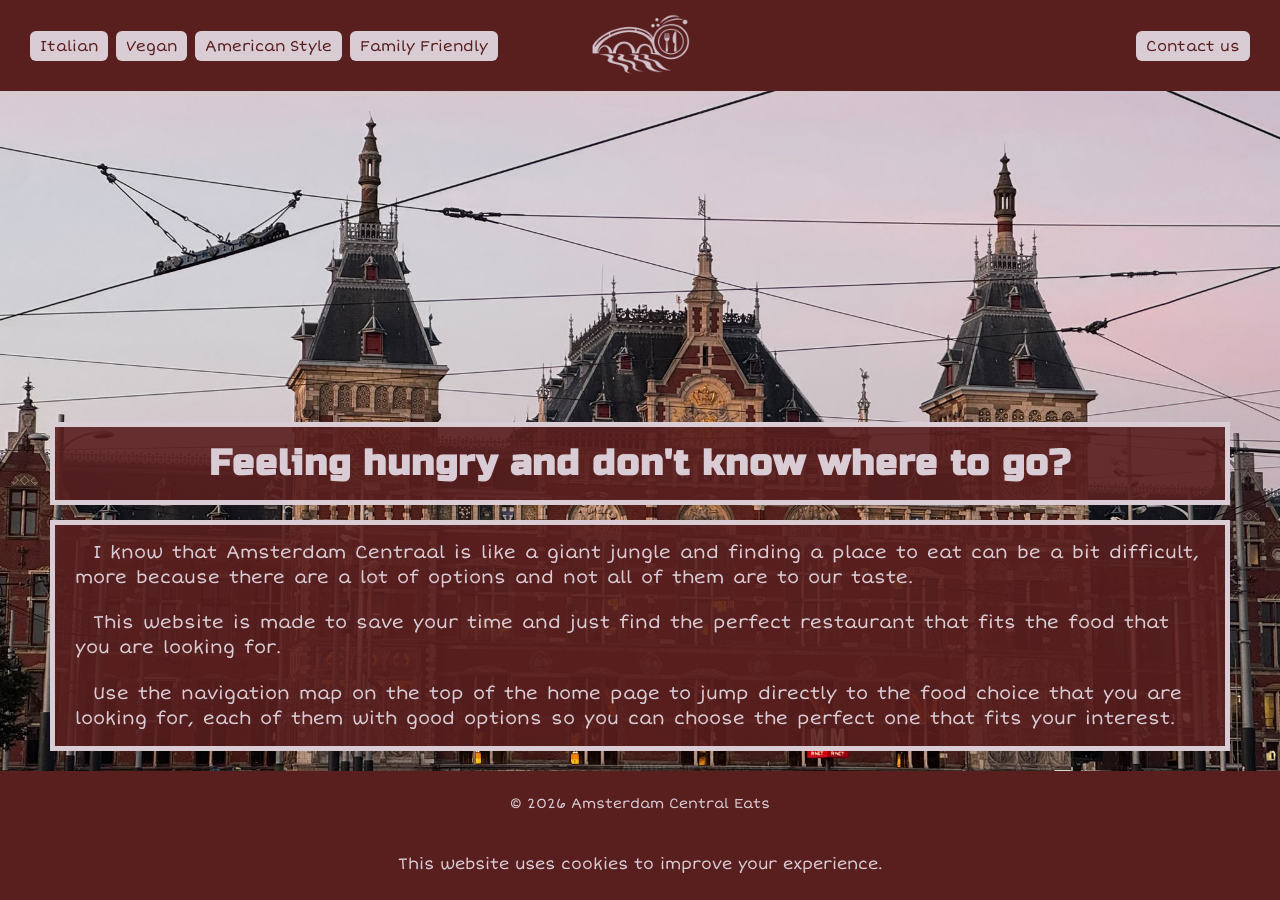
<file: index.html>
<!doctype html>
<html lang="en">
	<head>
		<meta charset="UTF-8" />
		<meta name="viewport" content="width=device-width, initial-scale=1.0" />
		<meta name="author" content="Esneider Vargas Jaime" />
		<title>Amsterdam Central Eats (Home Page)</title>
		<link rel="preconnect" href="https://fonts.googleapis.com" />
		<link rel="preconnect" href="https://fonts.gstatic.com" crossorigin />
		<link
			href="https://fonts.googleapis.com/css2?family=Russo+One&family=Short+Stack&display=swap"
			rel="stylesheet"
		/>
		<link rel="stylesheet" href="css/style.css" />
	</head>
	<body>
		<header>
			<nav class="menu">
				<ul>
					<li><a href="italian.html">Italian</a></li>
					<li><a href="vegan.html">Vegan</a></li>
					<li><a href="american.html">American Style</a></li>
					<li><a href="family.html">Family Friendly</a></li>
				</ul>
			</nav>
			<a href="index.html" class="logo">
				<img src="img/logo.png" alt="Logo of the website" />
			</a>

			<nav class="contact">
				<a href="contact.html">Contact us</a>
			</nav>
			<details class="mobile-menu">
				<summary>
					<span class="icon-open">&#9776;</span>
					<span class="icon-close">&#10005;</span>
				</summary>
				<nav class="mobile-links">
					<a href="index.html">Home</a>
					<a href="italian.html">Italian</a>
					<a href="vegan.html">Vegan</a>
					<a href="american.html">American Style</a>
					<a href="family.html">Family Friendly</a>
					<a href="contact.html">Contact Us</a>
				</nav>
			</details>
		</header>

		<main class="background home">
			<h1>Feeling hungry and don't know where to go?</h1>

			<article class="text">
				<p>
					I know that Amsterdam Centraal is like a giant jungle and finding a
					place to eat can be a bit difficult, more because there are a lot of
					options and not all of them are to our taste.
				</p>
				<p>
					This website is made to save your time and just find the perfect
					restaurant that fits the food that you are looking for.
				</p>
				<p>
					Use the navigation map on the top of the home page to jump directly to
					the food choice that you are looking for, each of them with good
					options so you can choose the perfect one that fits your interest.
				</p>
			</article>
			<nav class="home-menu">
				<a href="italian.html">Italian</a>
				<a href="vegan.html">Vegan</a>
				<a href="american.html">American Style</a>
				<a href="family.html">Family Friendly</a>
				<a href="contact.html">Contact us</a>
			</nav>
		</main>
		<footer>
			<p>&copy; 2026 Amsterdam Central Eats</p>
		</footer>
		<aside class="cookies">
			<p>This website uses cookies to improve your experience.</p>
		</aside>
	</body>
</html>
</file>
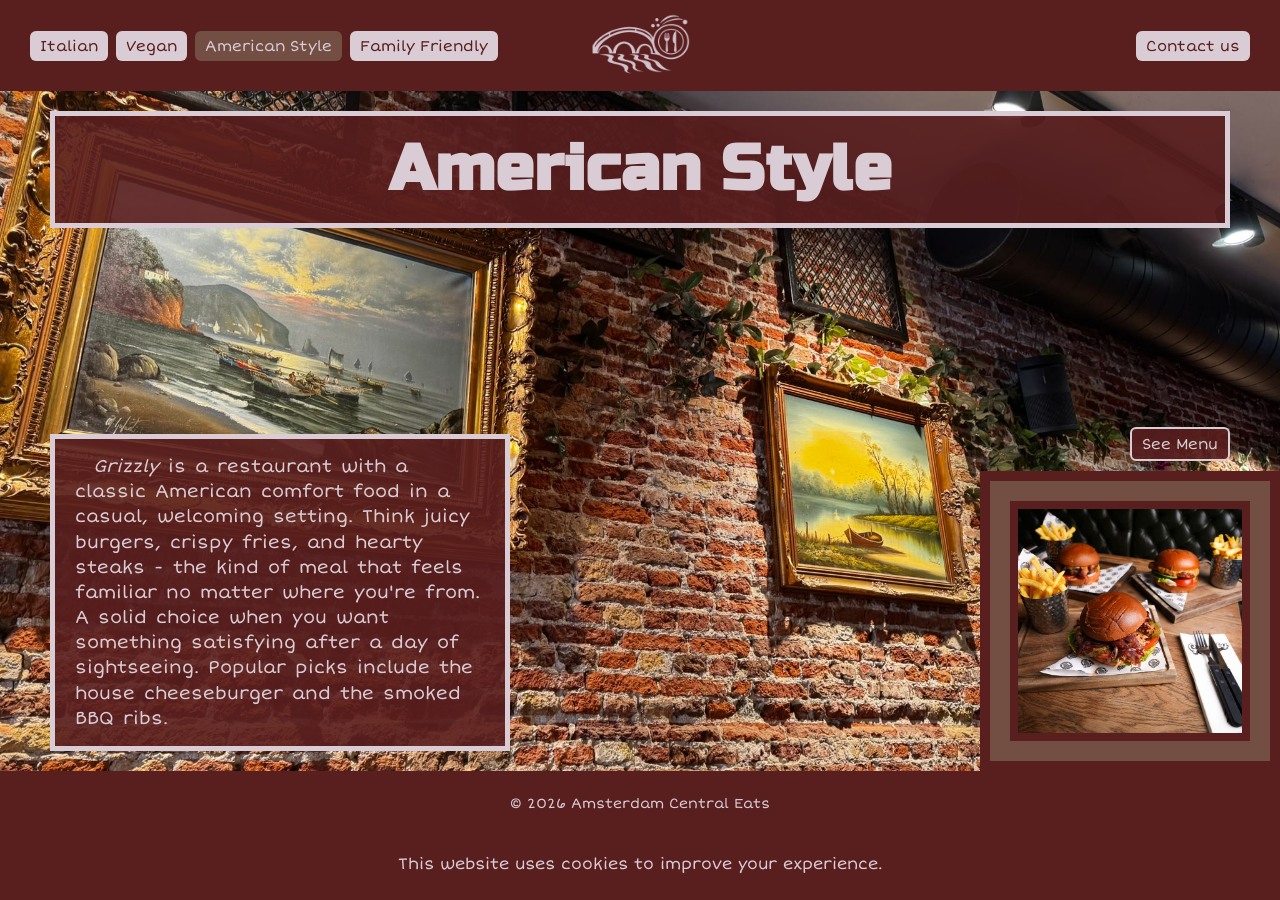
<file: american.html>
<!doctype html>
<html lang="en">
	<head>
		<meta charset="UTF-8" />
		<meta name="viewport" content="width=device-width, initial-scale=1.0" />
		<meta name="author" content="Esneider Vargas Jaime" />
		<title>Amsterdam Central Eats (American Style)</title>
		<link rel="preconnect" href="https://fonts.googleapis.com" />
		<link rel="preconnect" href="https://fonts.gstatic.com" crossorigin />
		<link
			href="https://fonts.googleapis.com/css2?family=Russo+One&family=Short+Stack&display=swap"
			rel="stylesheet"
		/>
		<link rel="stylesheet" href="css/style.css" />
	</head>
	<body>
		<header>
			<nav class="menu">
				<ul>
					<li><a href="italian.html">Italian</a></li>
					<li><a href="vegan.html">Vegan</a></li>
					<li><a href="american.html" class="active">American Style</a></li>
					<li><a href="family.html">Family Friendly</a></li>
				</ul>
			</nav>
			<a href="index.html" class="logo">
				<img src="img/logo.png" alt="Logo of the website" />
			</a>

			<nav class="contact">
				<a href="contact.html">Contact us</a>
			</nav>
			<details class="mobile-menu">
				<summary>
					<span class="icon-open">&#9776;</span>
					<span class="icon-close">&#10005;</span>
				</summary>
				<nav class="mobile-links">
					<a href="index.html">Home</a>
					<a href="italian.html">Italian</a>
					<a href="vegan.html">Vegan</a>
					<a href="american.html">American Style</a>
					<a href="family.html">Family Friendly</a>
					<a href="contact.html">Contact Us</a>
				</nav>
			</details>
		</header>

		<main class="background italian">
			<h1>American Style</h1>

			<section class="content">
				<article class="text">
					<p>
						<em>Grizzly</em> is a restaurant with a classic American comfort
						food in a casual, welcoming setting. Think juicy burgers, crispy
						fries, and hearty steaks - the kind of meal that feels familiar no
						matter where you're from. A solid choice when you want something
						satisfying after a day of sightseeing. Popular picks include the
						house cheeseburger and the smoked BBQ ribs.
					</p>
				</article>

				<aside class="plate">
					<a
						href="https://www.thefork.nl/restaurant/grizzly-r867643/menu"
						target="_blank"
						class="see-menu"
						>See Menu</a
					>

					<figure class="square">
						<img
							src="img/burgers.png"
							alt="Burgers and fries at Grizzly"
							title="Burgers and fries at Grizzly. &copy;"
						/>
					</figure>
				</aside>
			</section>
		</main>
		<footer>
			<p>&copy; 2026 Amsterdam Central Eats</p>
		</footer>
		<aside class="cookies">
			<p>This website uses cookies to improve your experience.</p>
		</aside>
	</body>
</html>
</file>
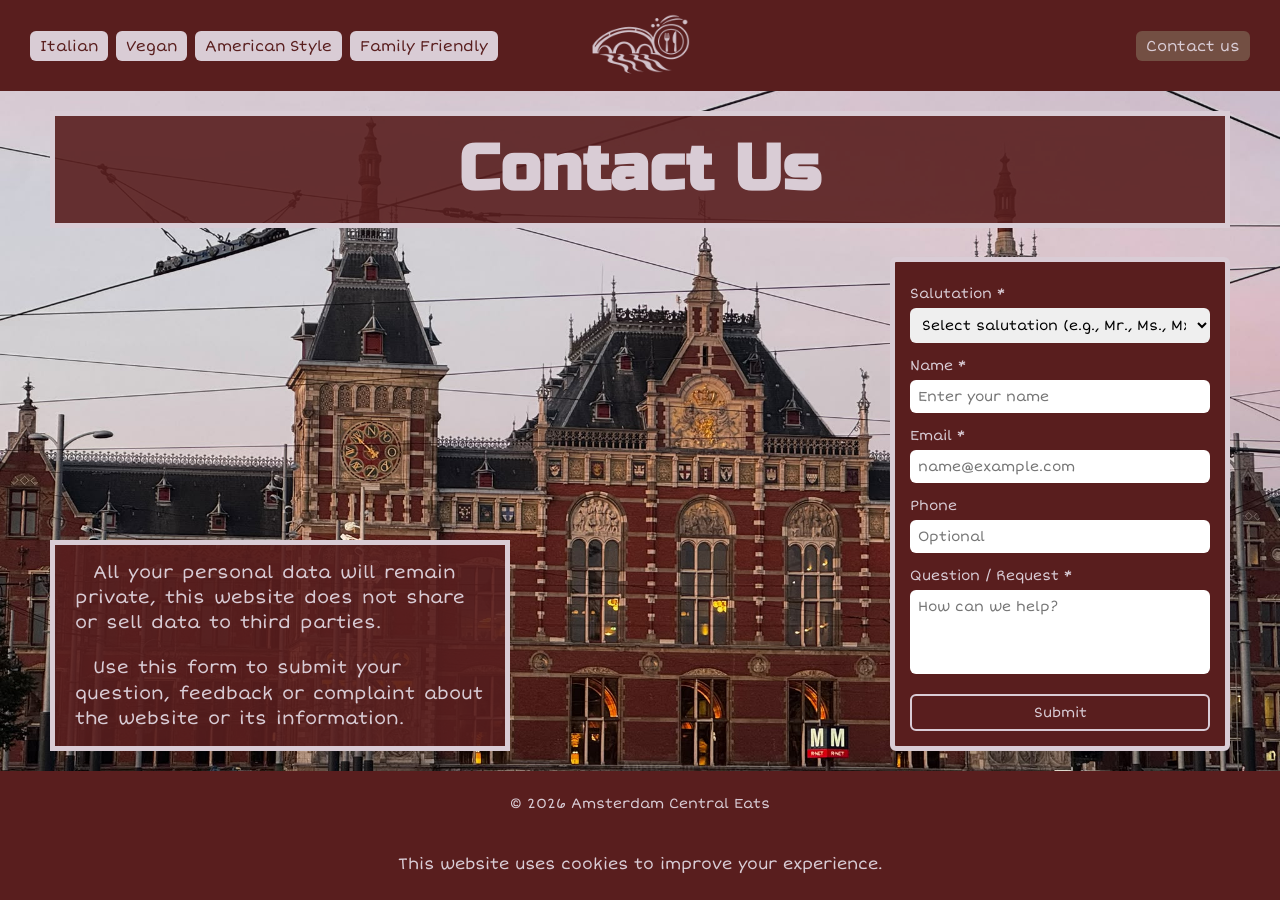
<file: contact.html>
<!doctype html>
<html lang="en">
	<head>
		<meta charset="UTF-8" />
		<meta name="viewport" content="width=device-width, initial-scale=1.0" />
		<meta name="author" content="Esneider Vargas Jaime" />
		<title>Amsterdam Central Eats (Contact Us)</title>
		<link rel="preconnect" href="https://fonts.googleapis.com" />
		<link rel="preconnect" href="https://fonts.gstatic.com" crossorigin />
		<link
			href="https://fonts.googleapis.com/css2?family=Russo+One&family=Short+Stack&display=swap"
			rel="stylesheet"
		/>
		<link rel="stylesheet" href="css/style.css" />
	</head>
	<body>
		<header>
			<nav class="menu">
				<ul>
					<li><a href="italian.html">Italian</a></li>
					<li><a href="vegan.html">Vegan</a></li>
					<li><a href="american.html">American Style</a></li>
					<li><a href="family.html">Family Friendly</a></li>
				</ul>
			</nav>
			<a href="index.html" class="logo">
				<img src="img/logo.png" alt="Logo of the website" />
			</a>

			<nav class="contact">
				<a href="contact.html" class="active">Contact us</a>
			</nav>
			<details class="mobile-menu">
				<summary>
					<span class="icon-open">&#9776;</span>
					<span class="icon-close">&#10005;</span>
				</summary>
				<nav class="mobile-links">
					<a href="index.html">Home</a>
					<a href="italian.html">Italian</a>
					<a href="vegan.html">Vegan</a>
					<a href="american.html">American Style</a>
					<a href="family.html">Family Friendly</a>
					<a href="contact.html">Contact Us</a>
				</nav>
			</details>
		</header>

		<main class="background italian contact-page">
			<h1>Contact Us</h1>

			<section class="content">
				<article class="text">
					<p>
						All your personal data will remain private, this website does not
						share or sell data to third parties.
					</p>

					<p>
						Use this form to submit your question, feedback or complaint about
						the website or its information.
					</p>
				</article>

				<form class="form" action="#" method="post">
					<label for="salutation">Salutation *</label>

					<select id="salutation" name="salutation" required>
						<option value="">Select salutation (e.g., Mr., Ms., Mx.)</option>
						<option value="mr">Mr.</option>
						<option value="ms">Ms.</option>
						<option value="mx">Mx.</option>
					</select>

					<label for="name">Name *</label>
					<input
						type="text"
						id="name"
						name="name"
						placeholder="Enter your name"
						required
					/>

					<label for="email">Email *</label>
					<input
						type="email"
						id="email"
						name="email"
						placeholder="name@example.com"
						required
					/>

					<label for="phone">Phone</label>
					<input type="tel" id="phone" name="phone" placeholder="Optional" />

					<label for="message">Question / Request *</label>
					<textarea
						id="message"
						name="message"
						rows="4"
						placeholder="How can we help?"
						required
					></textarea>

					<button type="submit">Submit</button>
				</form>
			</section>
		</main>
		<footer>
			<p>&copy; 2026 Amsterdam Central Eats</p>
		</footer>
		<aside class="cookies">
			<p>This website uses cookies to improve your experience.</p>
		</aside>
	</body>
</html>
</file>
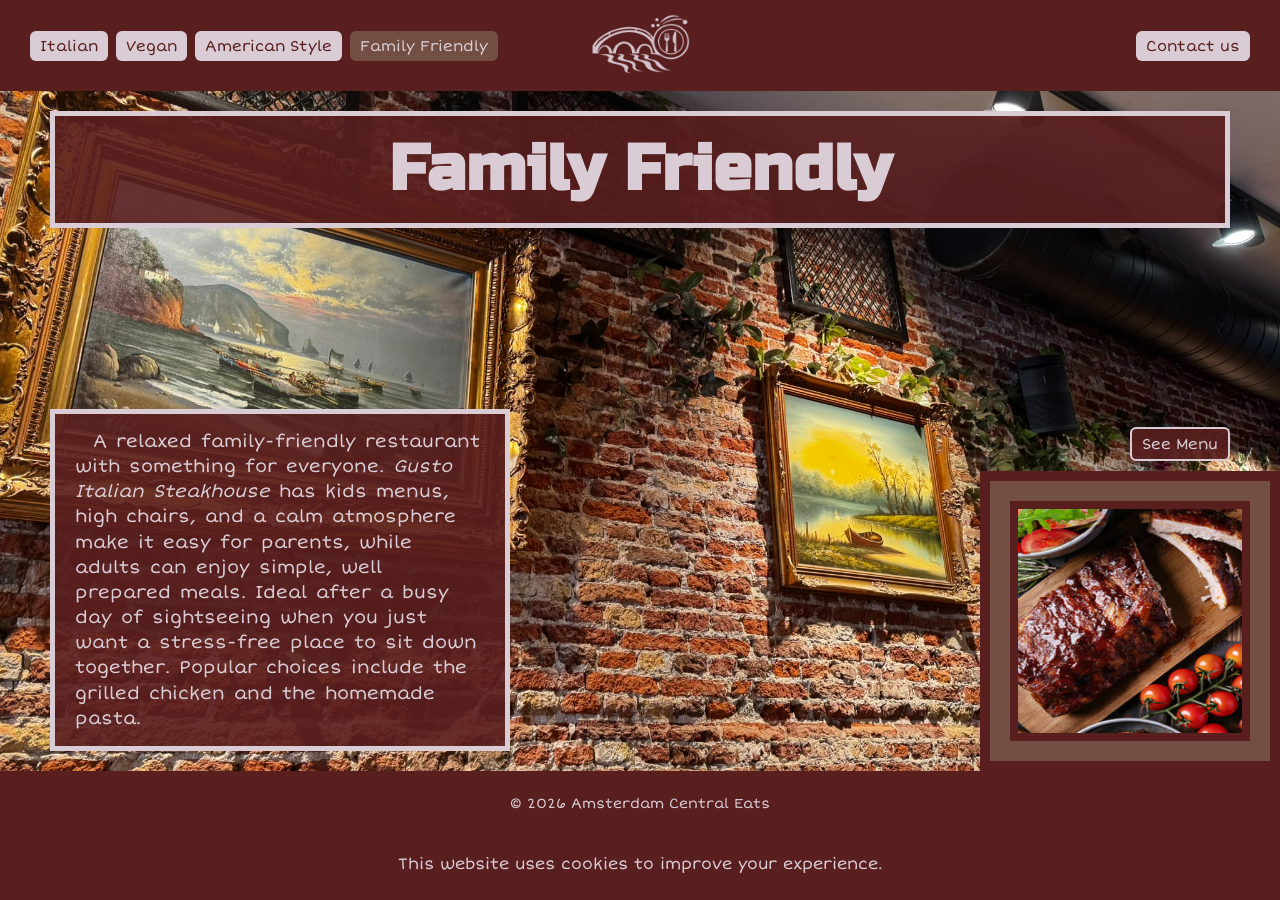
<file: family.html>
<!doctype html>
<html lang="en">
	<head>
		<meta charset="UTF-8" />
		<meta name="viewport" content="width=device-width, initial-scale=1.0" />
		<meta name="author" content="Esneider Vargas Jaime" />
		<title>Amsterdam Central Eats (Family Friendly)</title>
		<link rel="preconnect" href="https://fonts.googleapis.com" />
		<link rel="preconnect" href="https://fonts.gstatic.com" crossorigin />
		<link
			href="https://fonts.googleapis.com/css2?family=Russo+One&family=Short+Stack&display=swap"
			rel="stylesheet"
		/>
		<link rel="stylesheet" href="css/style.css" />
	</head>
	<body>
		<header>
			<nav class="menu">
				<ul>
					<li><a href="italian.html">Italian</a></li>
					<li><a href="vegan.html">Vegan</a></li>
					<li><a href="american.html">American Style</a></li>
					<li><a href="family.html" class="active">Family Friendly</a></li>
				</ul>
			</nav>
			<a href="index.html" class="logo">
				<img src="img/logo.png" alt="Logo of the website" />
			</a>

			<nav class="contact">
				<a href="contact.html">Contact us</a>
			</nav>
			<details class="mobile-menu">
				<summary>
					<span class="icon-open">&#9776;</span>
					<span class="icon-close">&#10005;</span>
				</summary>
				<nav class="mobile-links">
					<a href="index.html">Home</a>
					<a href="italian.html">Italian</a>
					<a href="vegan.html">Vegan</a>
					<a href="american.html">American Style</a>
					<a href="family.html">Family Friendly</a>
					<a href="contact.html">Contact Us</a>
				</nav>
			</details>
		</header>

		<main class="background italian">
			<h1>Family Friendly</h1>

			<section class="content">
				<article class="text">
					<p>
						A relaxed family-friendly restaurant with something for everyone.
						<em>Gusto Italian Steakhouse</em> has kids menus, high chairs, and a
						calm atmosphere make it easy for parents, while adults can enjoy
						simple, well prepared meals. Ideal after a busy day of sightseeing
						when you just want a stress-free place to sit down together. Popular
						choices include the grilled chicken and the homemade pasta.
					</p>
				</article>

				<aside class="plate">
					<a
						href="https://gustoitalian.nl/Menu-gusto-italian.php"
						target="_blank"
						class="see-menu"
						>See Menu</a
					>

					<figure class="square">
						<img
							src="img/ribs.jpg"
							alt="Grilled ribs at Gusto Italian Steakhouse"
							title="Grilled ribs at Gusto Italian Steakhouse. &copy;"
						/>
					</figure>
				</aside>
			</section>
		</main>
		<footer>
			<p>&copy; 2026 Amsterdam Central Eats</p>
		</footer>
		<aside class="cookies">
			<p>This website uses cookies to improve your experience.</p>
		</aside>
	</body>
</html>
</file>
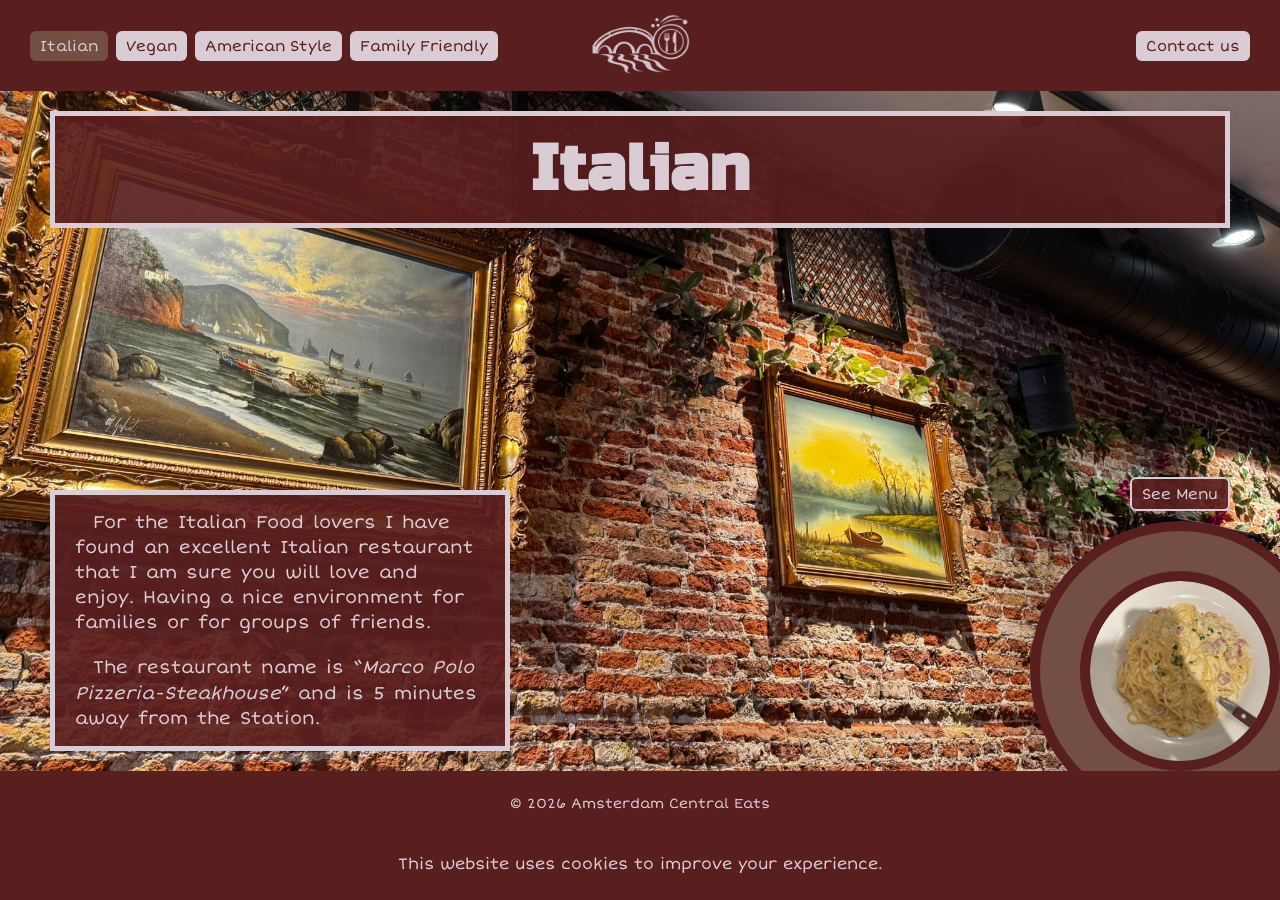
<file: italian.html>
<!doctype html>
<html lang="en">
	<head>
		<meta charset="UTF-8" />
		<meta name="viewport" content="width=device-width, initial-scale=1.0" />
		<meta name="author" content="Esneider Vargas Jaime" />
		<title>Amsterdam Central Eats (Italian)</title>
		<link rel="preconnect" href="https://fonts.googleapis.com" />
		<link rel="preconnect" href="https://fonts.gstatic.com" crossorigin />
		<link
			href="https://fonts.googleapis.com/css2?family=Russo+One&family=Short+Stack&display=swap"
			rel="stylesheet"
		/>
		<link rel="stylesheet" href="css/style.css" />
	</head>
	<body>
		<header>
			<nav class="menu">
				<ul>
					<li><a href="italian.html" class="active">Italian</a></li>
					<li><a href="vegan.html">Vegan</a></li>
					<li><a href="american.html">American Style</a></li>
					<li><a href="family.html">Family Friendly</a></li>
				</ul>
			</nav>
			<a href="index.html" class="logo">
				<img src="img/logo.png" alt="Logo of the website" />
			</a>

			<nav class="contact">
				<a href="contact.html">Contact us</a>
			</nav>
			<details class="mobile-menu">
				<summary>
					<span class="icon-open">&#9776;</span>
					<span class="icon-close">&#10005;</span>
				</summary>
				<nav class="mobile-links">
					<a href="index.html">Home</a>
					<a href="italian.html">Italian</a>
					<a href="vegan.html">Vegan</a>
					<a href="american.html">American Style</a>
					<a href="family.html">Family Friendly</a>
					<a href="contact.html">Contact Us</a>
				</nav>
			</details>
		</header>

		<main class="background italian">
			<h1>Italian</h1>

			<section class="content">
				<article class="text">
					<p>
						For the Italian Food lovers I have found an excellent Italian
						restaurant that I am sure you will love and enjoy. Having a nice
						environment for families or for groups of friends.
					</p>

					<p>
						The restaurant name is “<em>Marco Polo Pizzeria-Steakhouse</em>” and
						is 5 minutes away from the Station.
					</p>
				</article>

				<aside class="plate">
					<a
						href="https://marcopolo-amsterdam.com/menu?lang=nl"
						target="_blank"
						class="see-menu"
						>See Menu</a
					>

					<figure class="circle">
						<img
							src="img/pasta.png"
							alt="Plate of pasta carbonara"
							title="Pasta carbonara at Marco Polo"
						/>
					</figure>
				</aside>
			</section>
		</main>
		<footer>
			<p>&copy; 2026 Amsterdam Central Eats</p>
		</footer>
		<aside class="cookies">
			<p>This website uses cookies to improve your experience.</p>
		</aside>
	</body>
</html>
</file>
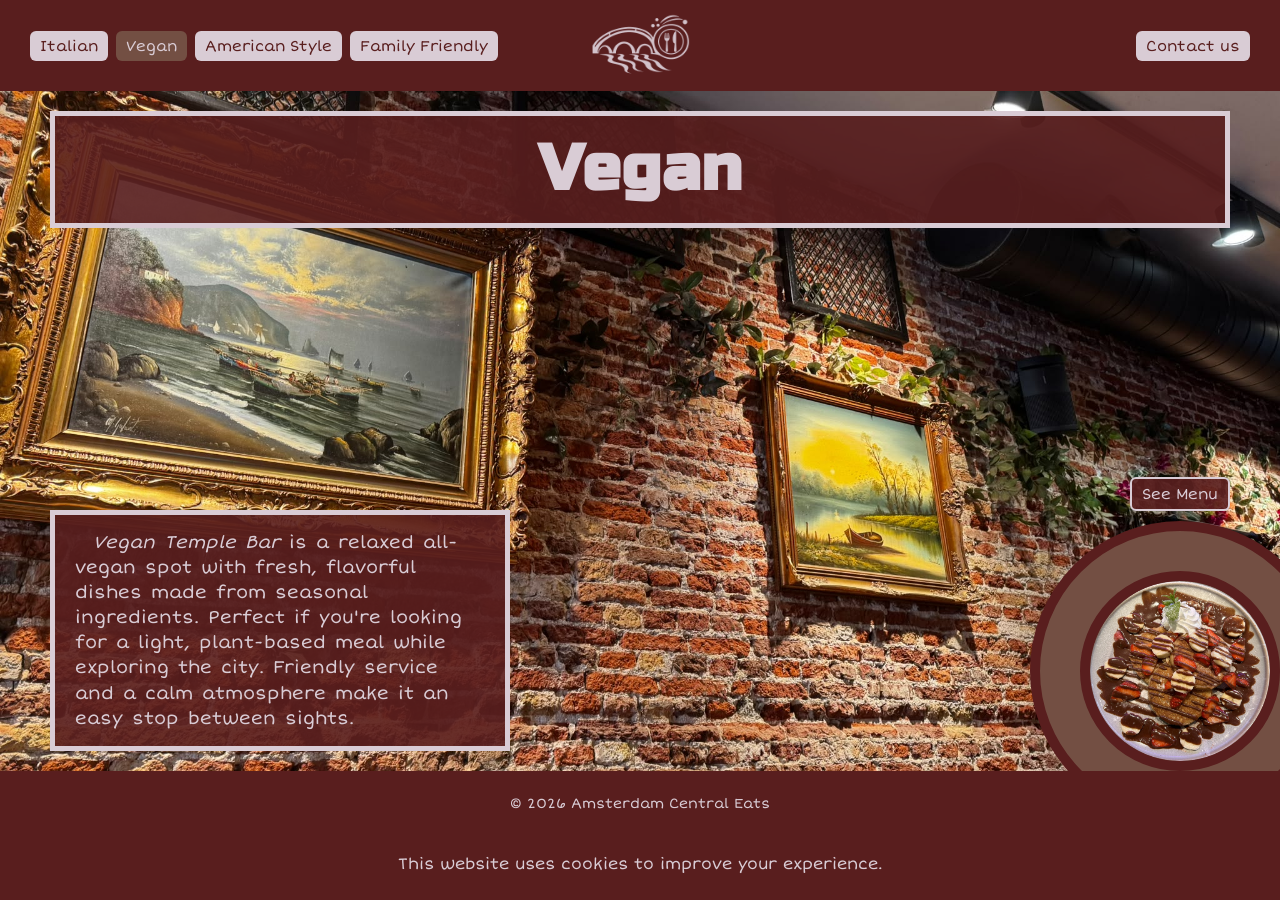
<file: vegan.html>
<!doctype html>
<html lang="en">
	<head>
		<meta charset="UTF-8" />
		<meta name="viewport" content="width=device-width, initial-scale=1.0" />
		<meta name="author" content="Esneider Vargas Jaime" />
		<title>Amsterdam Central Eats (Vegan)</title>
		<link rel="preconnect" href="https://fonts.googleapis.com" />
		<link rel="preconnect" href="https://fonts.gstatic.com" crossorigin />
		<link
			href="https://fonts.googleapis.com/css2?family=Russo+One&family=Short+Stack&display=swap"
			rel="stylesheet"
		/>
		<link rel="stylesheet" href="css/style.css" />
	</head>
	<body>
		<header>
			<nav class="menu">
				<ul>
					<li><a href="italian.html">Italian</a></li>
					<li><a href="vegan.html" class="active">Vegan</a></li>
					<li><a href="american.html">American Style</a></li>
					<li><a href="family.html">Family Friendly</a></li>
				</ul>
			</nav>
			<a href="index.html" class="logo">
				<img src="img/logo.png" alt="Logo of the website" />
			</a>

			<nav class="contact">
				<a href="contact.html">Contact us</a>
			</nav>
			<details class="mobile-menu">
				<summary>
					<span class="icon-open">&#9776;</span>
					<span class="icon-close">&#10005;</span>
				</summary>
				<nav class="mobile-links">
					<a href="index.html">Home</a>
					<a href="italian.html">Italian</a>
					<a href="vegan.html">Vegan</a>
					<a href="american.html">American Style</a>
					<a href="family.html">Family Friendly</a>
					<a href="contact.html">Contact Us</a>
				</nav>
			</details>
		</header>

		<main class="background italian">
			<h1>Vegan</h1>

			<section class="content">
				<article class="text">
					<p>
						<em>Vegan Temple Bar</em> is a relaxed all-vegan spot with fresh,
						flavorful dishes made from seasonal ingredients. Perfect if you're
						looking for a light, plant-based meal while exploring the city.
						Friendly service and a calm atmosphere make it an easy stop between
						sights.
					</p>
				</article>

				<aside class="plate">
					<a
						href="https://vegantemplebar.nl/menukaart"
						target="_blank"
						class="see-menu"
						>See Menu</a
					>

					<figure class="circle">
						<img
							src="img/vegan.png"
							alt="Plate of pancakes with fruits"
							title="Plate of pancakes with fruits. &copy;"
						/>
					</figure>
				</aside>
			</section>
		</main>
		<footer>
			<p>&copy; 2026 Amsterdam Central Eats</p>
		</footer>
		<aside class="cookies">
			<p>This website uses cookies to improve your experience.</p>
		</aside>
	</body>
</html>
</file>
<file: css/style.css>
@import url("https://fonts.googleapis.com/css2?family=Short+Stack&family=Russo+One&display=swap");

* {
	box-sizing: border-box;
}

body {
	margin: 0;
	font-family: "Short Stack", cursive;
	background-color: #ffffff;
}

h1,
h2,
h3 {
	font-family: "Russo One", sans-serif;
	letter-spacing: 1px;
}

header {
	background-color: #591e1e;
	display: flex;
	align-items: center;
	padding: 8px 30px;
}

header img {
	height: 60px;
}

.menu ul {
	display: flex;
	gap: 8px;
	list-style: none;
	margin: 0;
	padding: 0;
}

.menu {
	flex: 1;
	display: flex;
	gap: 8px;
}
.contact {
	flex: 1;
	text-align: right;
}

.logo img {
	height: 70px;
}

.menu a,
.contact a {
	background-color: #d9ccd5;
	color: #591e1e;
	text-decoration: none;
	padding: 6px 10px;
	border-radius: 6px;
	font-size: 15px;
}

.menu a:hover,
.contact a:hover {
	background-color: #734f43;
	color: #d9ccd5;
}

.menu a.active,
.contact a.active {
	background-color: #734f43;
	color: #d9ccd5;
}

.menu a:active,
.contact a:active {
	background-color: #ffffff;
	color: #591e1e;
}

.background {
	background-image: url("../img/background.png");
	background-size: cover;
	background-position: center;
	min-height: 680px;

	display: flex;
	flex-direction: column;
	justify-content: flex-end;
	padding: 0 50px 20px 50px;
	gap: 15px;
}

.background h1,
.text {
	background-color: rgba(89, 30, 30, 0.9);
	color: #d9ccd5;
	border-width: 5px;
	border-style: solid;
	border-color: #d9ccd5;
	padding: 15px 20px;
}

.background h1 {
	margin: 0;
	text-align: center;
	font-size: 36px;
}

.text p {
	margin: 0 0 20px 0;
	font-size: 18px;
	line-height: 1.4;
	word-spacing: 2px;
	text-indent: 1em;
}

.text p:last-child {
	margin-bottom: 0;
}

.italian {
	background-image: url("../img/italian.png");
	justify-content: space-between;
	padding-top: 20px;
	overflow: hidden;
}

.italian h1 {
	font-size: 64px;
}

.content {
	display: flex;
	justify-content: space-between;
	align-items: flex-end;
	gap: 20px;
}

.italian .text {
	max-width: 460px;
}

.plate {
	display: flex;
	flex-direction: column;
	align-items: flex-end;
	gap: 10px;
}

.see-menu {
	background-color: rgba(89, 30, 30, 0.9);
	color: #d9ccd5;
	border-width: 2px;
	border-style: solid;
	border-color: #d9ccd5;
	border-radius: 6px;
	padding: 6px 10px;
	text-decoration: none;
	font-size: 15px;
}

.see-menu:hover {
	background-color: #d9ccd5;
	color: #591e1e;
}

figure {
	margin: 0;
}

.circle {
	width: 300px;
	height: 300px;
	padding: 40px;
	background-color: #734f43;
	border-radius: 50%;
	margin-right: -100px;
	margin-bottom: -70px;
	border: 10px solid #591e1e;
}

.circle img {
	width: 200px;
	height: 200px;
	object-fit: cover;
	border-radius: 50%;
	border: 10px solid #591e1e;
}

.square {
	width: 300px;
	height: 300px;
	padding: 20px;
	background-color: #734f43;
	border: 10px solid #591e1e;
	margin-right: -50px;
	margin-bottom: -20px;
}

.square img {
	width: 100%;
	height: 100%;
	object-fit: cover;
	border: 8px solid #591e1e;
}

.contact-page {
	background-image: url("../img/background.png");
}

.form {
	width: 340px;
	background-color: #591e1e;
	border: 5px solid #d9ccd5;
	border-radius: 6px;
	padding: 15px;
	color: #d9ccd5;

	display: flex;
	flex-direction: column;
	gap: 6px;
}

.form label {
	font-size: 14px;
	margin-top: 8px;
}

.form input,
.form select,
.form textarea {
	padding: 8px;
	border: none;
	border-radius: 6px;
	font-family: "Short Stack", cursive;
	font-size: 14px;
}

.form textarea {
	resize: none;
}

.form button {
	margin-top: 14px;
	padding: 8px;
	background-color: #591e1e;
	color: #d9ccd5;
	border: 2px solid #d9ccd5;
	border-radius: 6px;
	font-family: "Short Stack", cursive;
	font-size: 14px;
	cursor: pointer;
}

.form button:hover {
	background-color: #d9ccd5;
	color: #591e1e;
}

footer {
	background-color: #591e1e;
	color: #d9ccd5;
	text-align: center;
	padding: 10px 10px 60px 10px;
	font-size: 14px;
}

.cookies {
	position: fixed;
	bottom: 0;
	left: 0;
	right: 0;
	z-index: 9999;
	background-color: #591e1e;
	color: #d9ccd5;
	text-align: center;
	padding: 10px;
}

.mobile-menu {
	display: none;
}

.home-menu {
	display: none;
}

/* css code for the mobile version */
@media (max-width: 768px) {
	header {
		padding: 8px 15px;
	}

	.menu,
	.contact {
		display: none;
	}

	.logo img {
		height: 40px;
	}

	.mobile-menu {
		display: block;
		margin-left: auto;
		position: relative;
	}

	.mobile-menu summary {
		list-style: none;
		cursor: pointer;
		color: #d9ccd5;
		font-size: 32px;
		line-height: 1;
		padding: 0 4px;
	}

	.mobile-menu summary::-webkit-details-marker {
		display: none;
	}

	.icon-close {
		display: none;
	}

	.mobile-menu[open] .icon-open {
		display: none;
	}

	.mobile-menu[open] .icon-close {
		display: inline;
	}

	.mobile-links {
		position: absolute;
		right: 0;
		top: 100%;
		width: 220px;
		z-index: 10;
		background-color: #591e1e;
		padding: 10px 0;
		display: flex;
		flex-direction: column;
	}

	.mobile-links a {
		color: #d9ccd5;
		text-decoration: none;
		text-align: center;
		padding: 8px;
		font-size: 14px;
	}

	body {
		min-height: 100vh;
		display: flex;
		flex-direction: column;
	}

	.background {
		min-height: 640px;
		padding: 0 15px 20px 15px;
		overflow: hidden;
		flex: 1;
	}

	.background h1 {
		font-size: 22px;
		padding: 10px;
	}

	.italian h1 {
		font-size: 32px;
	}

	.text {
		padding: 0px 10px;
	}

	.text p {
		font-size: 14px;
	}

	.italian .text {
		max-width: none;
	}

	.content {
		flex: 1;
		flex-direction: column;
		justify-content: space-between;
		align-items: stretch;
	}

	.plate {
		flex-direction: row-reverse;
		justify-content: space-between;
		align-items: flex-end;
	}

	.see-menu {
		font-size: 13px;
		margin-bottom: 80px;
	}

	.circle {
		width: 250px;
		height: 250px;
		padding: 25px;
		margin-left: -55px;
		margin-right: 0;
		margin-bottom: -55px;
	}

	.circle img {
		width: 100%;
		height: 100%;
		border-width: 6px;
	}

	.square {
		width: 220px;
		height: 220px;
		padding: 10px;
		border-width: 6px;
		margin-left: -15px;
		margin-right: 0;
		margin-bottom: 0;
	}

	.square img {
		border-width: 5px;
	}

	.home {
		justify-content: flex-start;
		padding-top: 10px;
	}

	.home .text {
		display: none;
	}

	.home-menu {
		display: flex;
		flex-direction: column;
		align-items: center;
		gap: 14px;
		margin: auto 0;
	}

	.home-menu a {
		width: 170px;
		text-align: center;
		padding: 10px 0;
		font-size: 18px;
		color: #d9ccd5;
		text-decoration: none;
		background-color: rgba(89, 30, 30, 0.9);
		border: 4px solid #d9ccd5;
	}

	.form {
		width: 100%;
		order: -1;
	}

	.contact-page .text p {
		font-size: 12px;
	}
}
</file>
